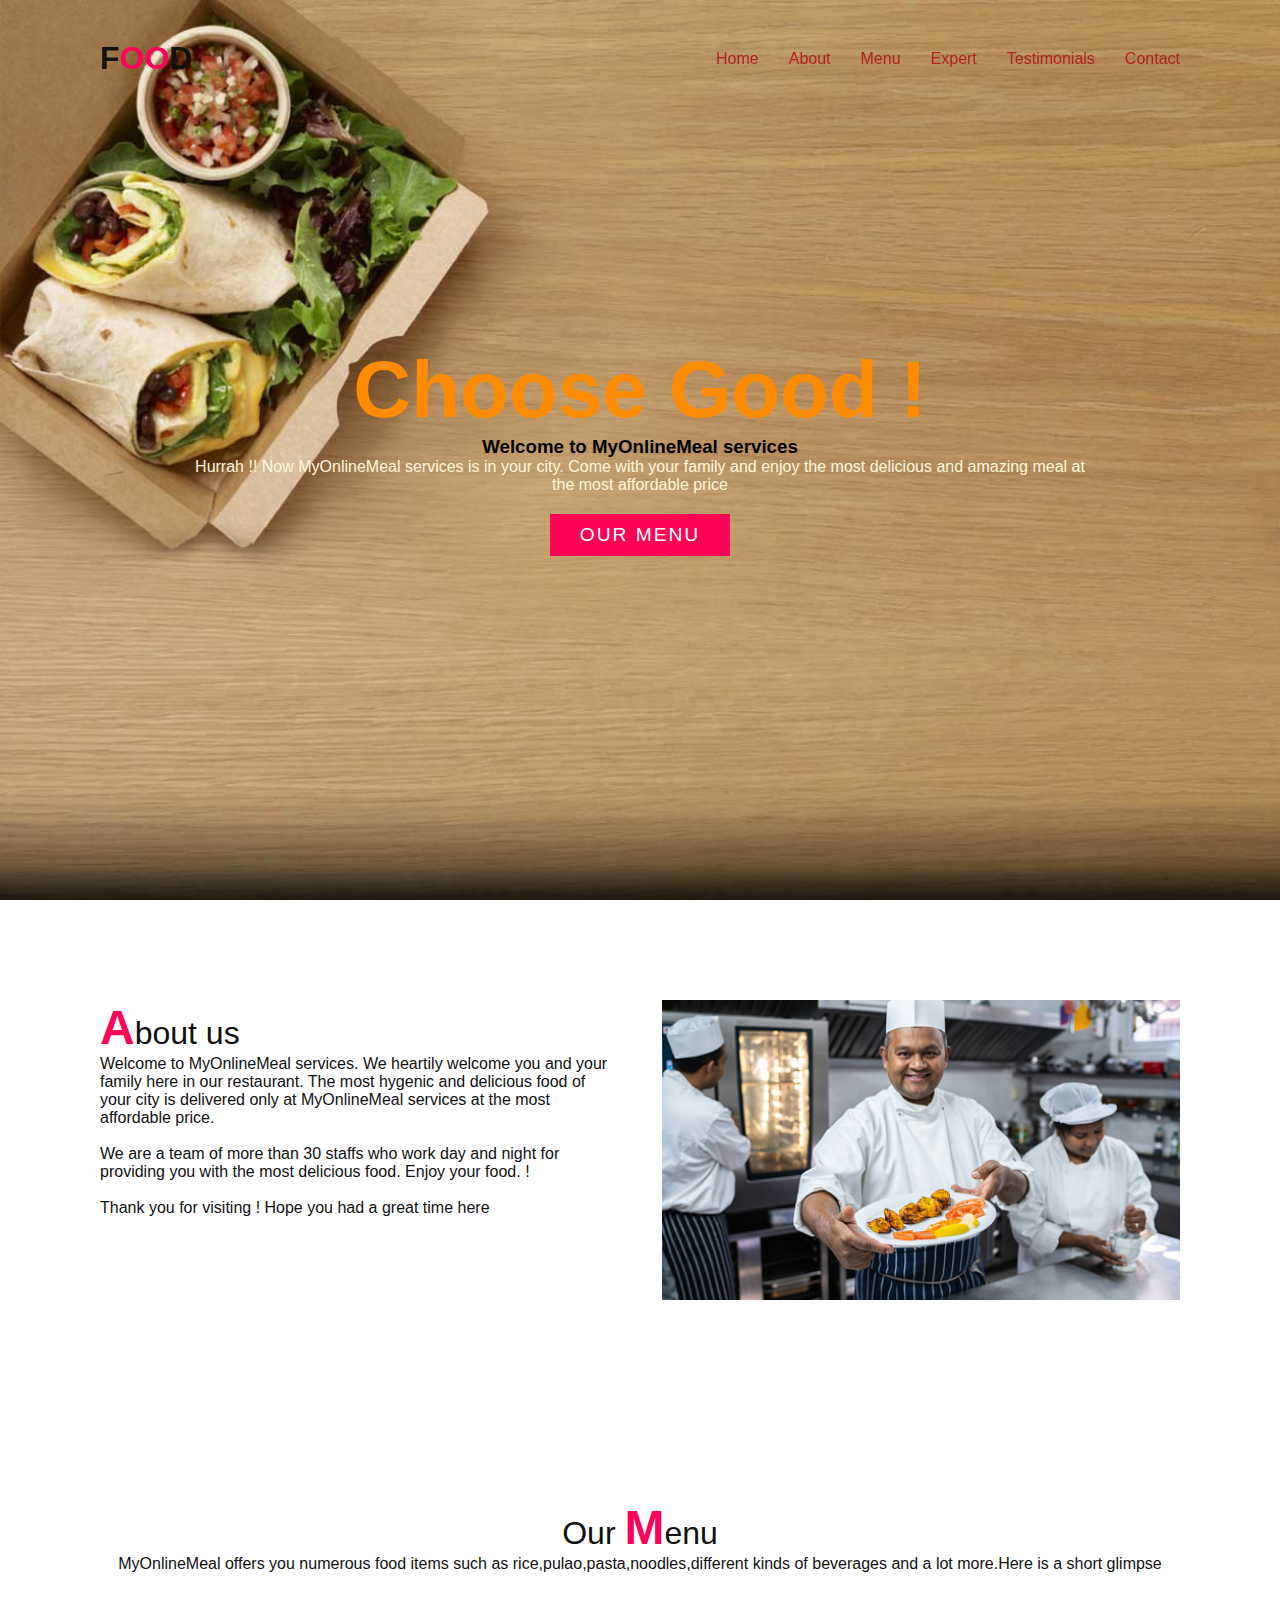
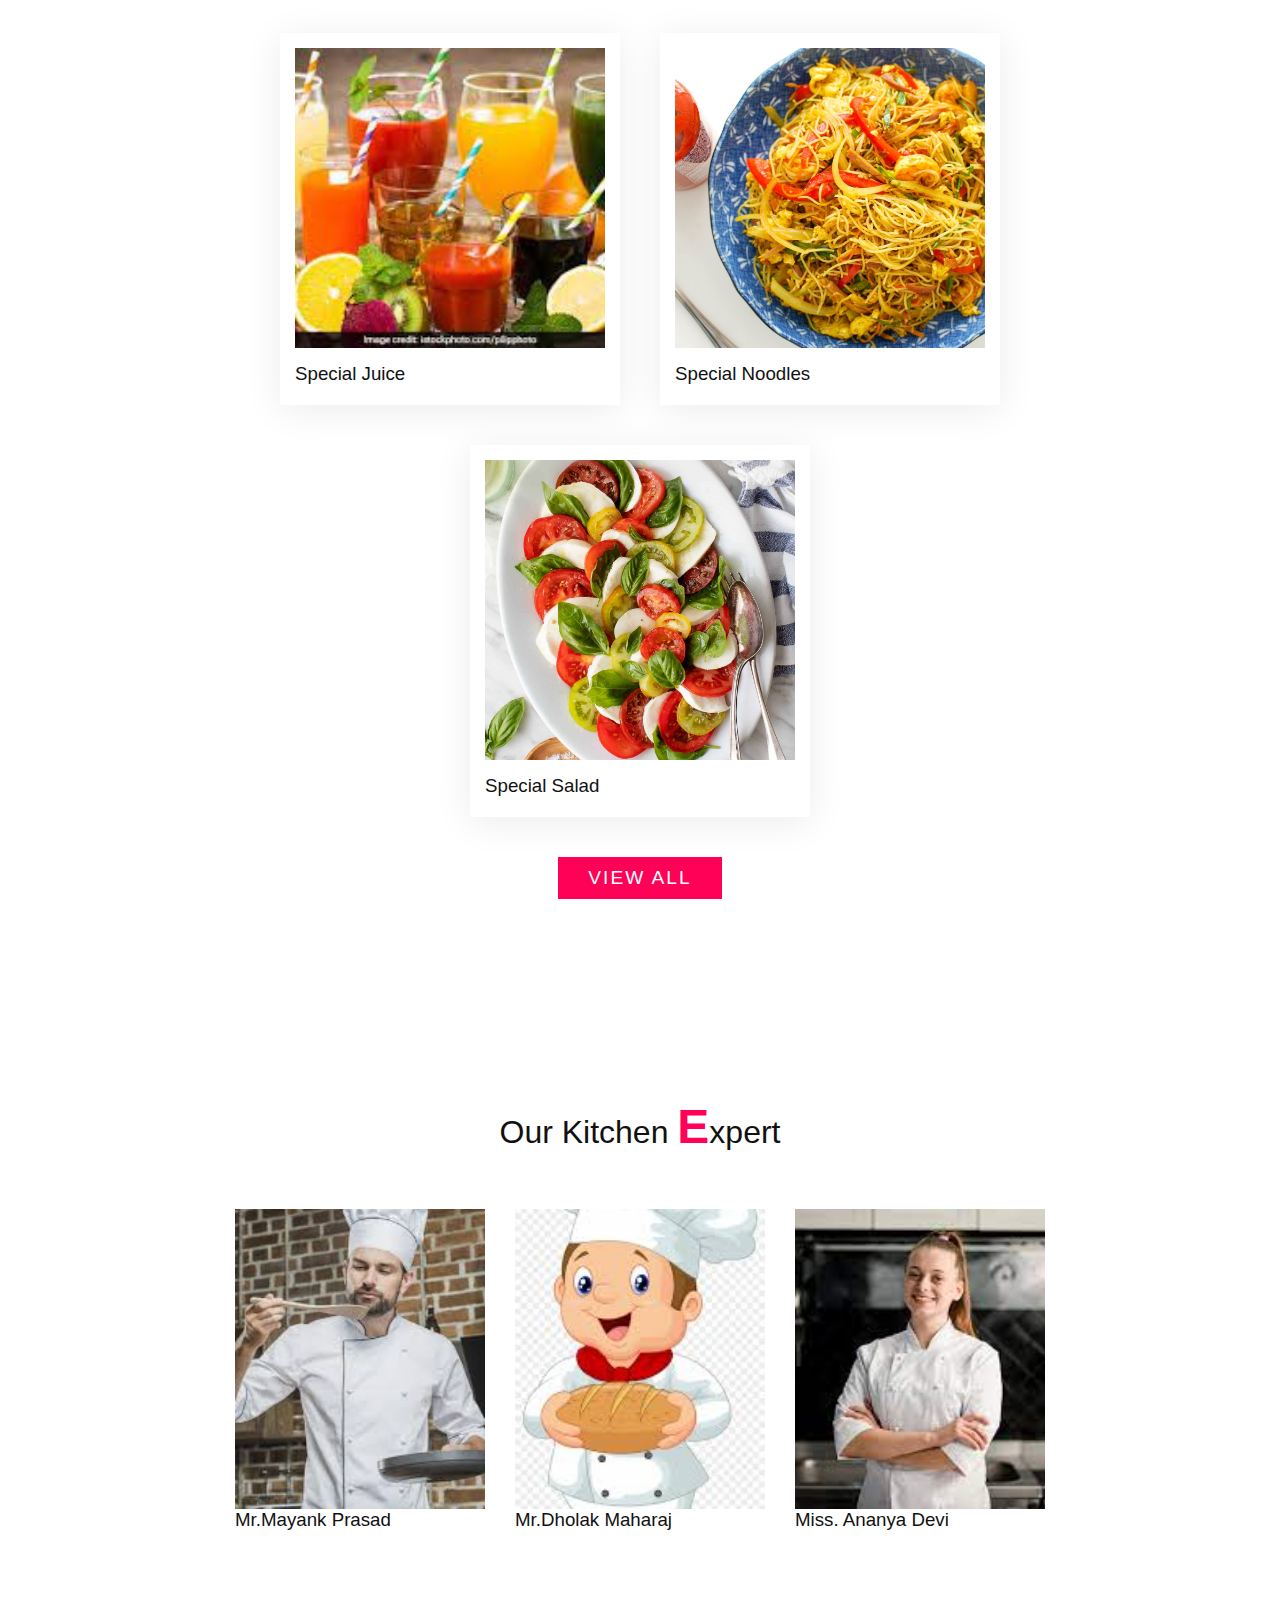
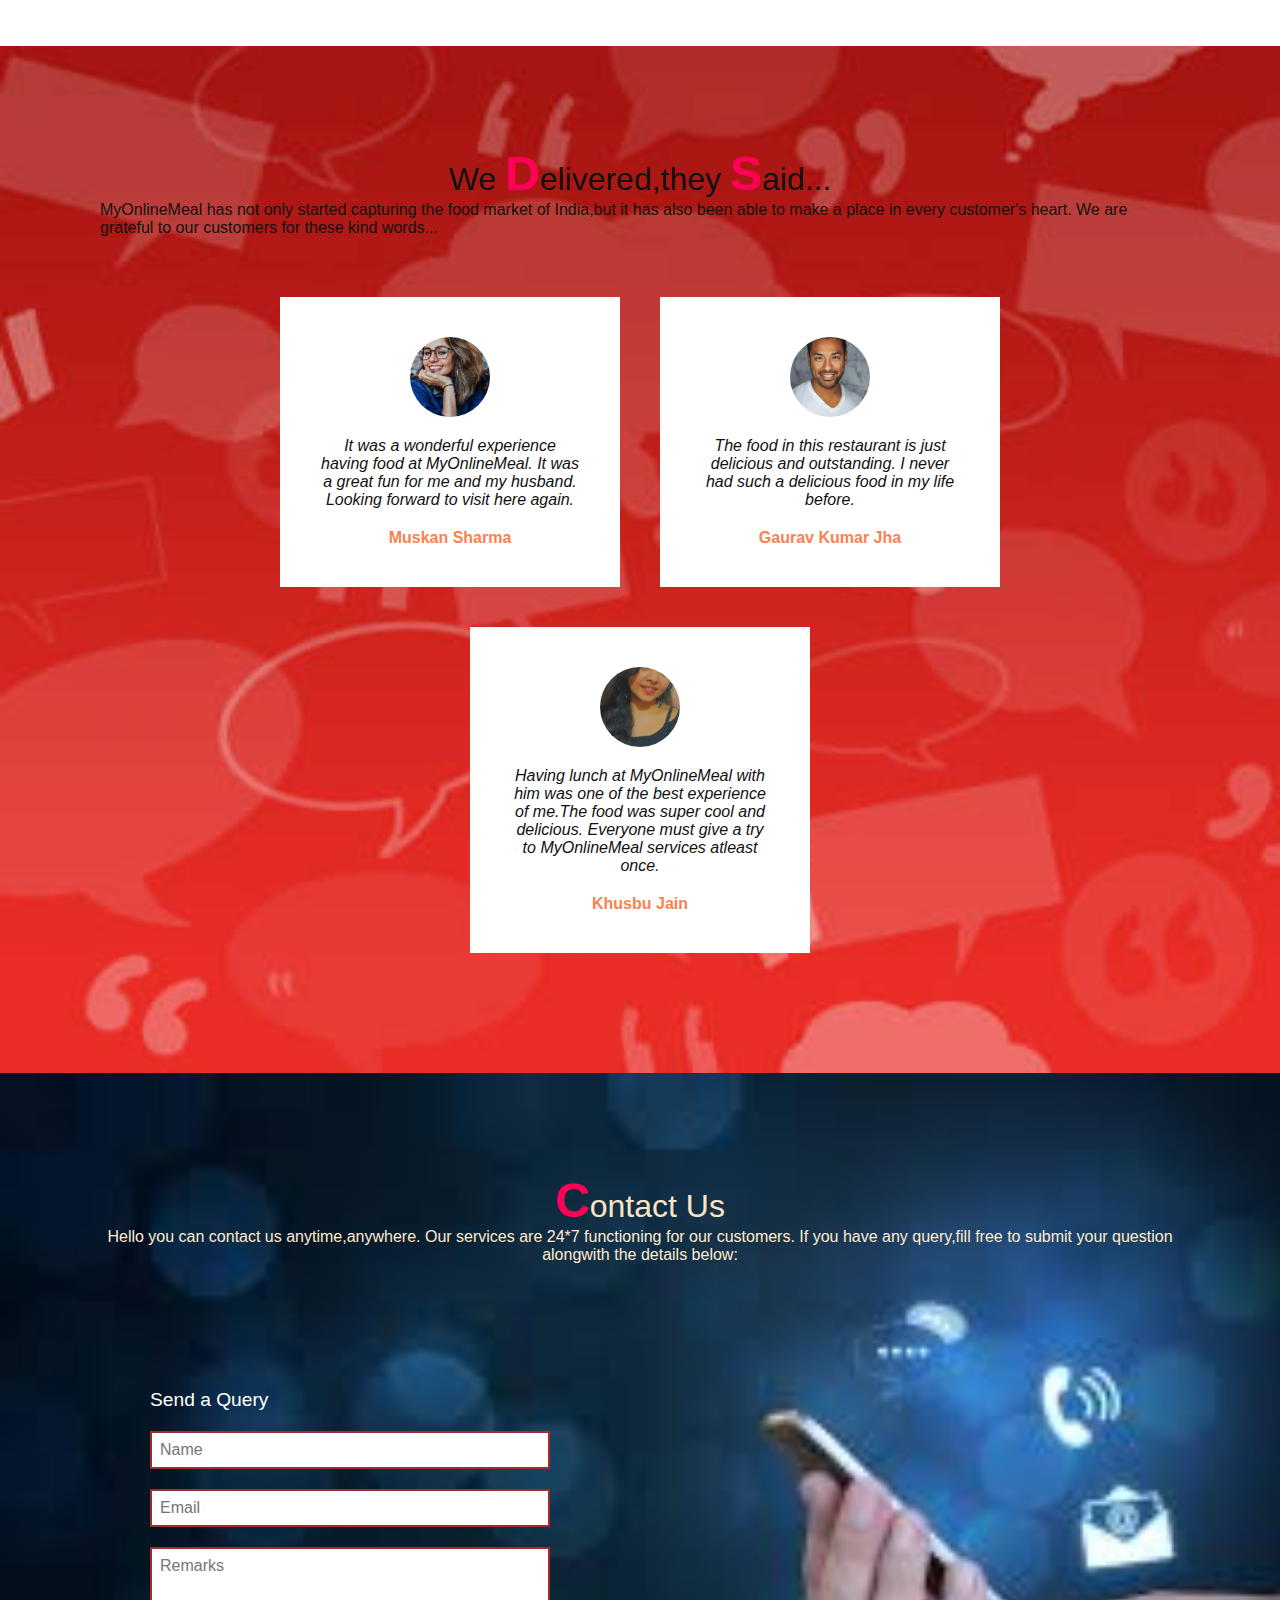
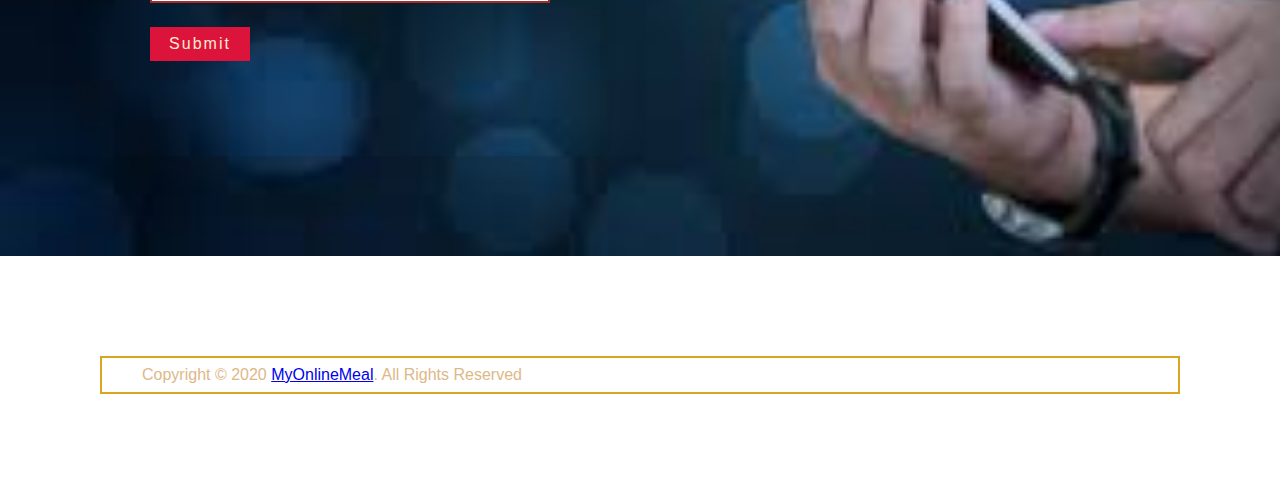
<file: index.html>
<!-- JAI SHREE GANESH -->
<!DOCTYPE html>
<html lang="en">

<head>
    <meta charset="UTF-8">
    <meta http-equiv="X-UA-Compatible" content="IE=edge">
    <meta name="viewport" content="width=device-width, initial-scale=1.0">
    <title>MyOnlineMeal</title>
    <link rel="stylesheet" href="style.css">
</head>

<body>
    <header>
        <a href="#" class="logo">F<span>OO</span>D</a>
        <div class="menuToggle" onclick="toggleMenu()";></div>
        <ul class="navigation">
            <li><a href="#banner" onclick="toggleMenu()";>Home</a></li>
            <li><a href="#about" onclick="toggleMenu()";>About</a></li>
            <li><a href="#menu" onclick="toggleMenu()";>Menu</a></li>
            <li><a href="#expert" onclick="toggleMenu()";>Expert</a></li>
            <li><a href="#testimonials" onclick="toggleMenu()";>Testimonials</a></li>
            <li><a href="#contact" onclick="toggleMenu()";>Contact</a></li>
        </ul>
    </header>
    <section class="banner" id="banner">
        <div class="content">
            <h2>Choose Good !</h2>
            <h3>Welcome to MyOnlineMeal services</h3>
            <p> Hurrah !! Now MyOnlineMeal services is in your city.
                Come with your family and enjoy the most delicious and amazing meal at the most affordable price</p>
            <a href="#" class="btn">Our Menu</a>
        </div>
    </section>
    <section class="about" id="about">
        <div class="row">
            <div class="col50">
                <h2 class="titletext"><span>A</span>bout us</h2>
                <p>Welcome to MyOnlineMeal services. We heartily welcome you and your family here in our restaurant.  The most hygenic and delicious food of your city is
                    delivered only at MyOnlineMeal services at the most affordable price.
                    <br><br>  We are a team of
                    more than 30 staffs who work day and night for providing you with the most delicious food. Enjoy your food.
                    !<br><br>
                    Thank you for visiting ! Hope you had a great time here
                </p>
            </div>
            <div class="col50">
                <div class="imgBx">
                    <img src="About Us_img.jpg">
                </div>
            </div>
        </div>
    </section>
    <section class="menu" id="menu">
        <div class="title">
            <h2 class="titletext">Our <span>M</span>enu</h2>
            <p>MyOnlineMeal offers you  numerous food
                items such as rice,pulao,pasta,noodles,different kinds of beverages and a lot more.Here is a short glimpse</p>
        </div>
        <div class="content">
            <div class="box">
                <div class="imgBx">
                    <img src="Special-noodles.jpg">
                </div>
                <div class="text">
                    <h3>Special Noodles</h3>
                </div>
            </div>
            <div class="box">
                <div class="imgBx">
                    <img src="Special Juice.jpg">
                </div>
                <div class="text">
                    <h3>Special Juice</h3>
                </div>
            </div>
            <div class="box">
                <div class="imgBx">
                    <img src="special-salad.jpg">
                </div>
                <div class="text">
                    <h3>Special Salad</h3>
                </div>
            </div>
        </div>
        <div class="title">
            <a href="#" class="btn">View All</a>
        </div>
    </section>
    <section class="expert" id="expert">
        <div class="title">
            <h2 class="titletext">Our Kitchen <span>E</span>xpert</h2>
        </div>
        <div class="content">
            <div class="box">
                <div class="imgBx">
                    <img src="chef_expert1.jpg">
                </div>
                <div class="text">
                    <h3>Mr.Mayank Prasad</h3>
                </div>
            </div>
            <div class="box">
                <div class="imgBx">
                    <img src="chef_expert2.jpg">
                </div>
                <div class="text">
                    <h3>Mr.Dholak Maharaj</h3>
                </div>
            </div>
            <div class="box">
                <div class="imgBx">
                    <img src="chef_.jpg">
                </div>
                <div class="text">
                    <h3>Miss. Ananya Devi</h3>
                </div>
            </div>
        </div>
    </section>
    <section class="testimonials" id="testimonials">
        <div class="title white">
            <h2 class="titletext">We <span>D</span>elivered,they <span>S</span>aid...</h2>
            <p>MyOnlineMeal has not only started capturing the food market of India,but it has also been able to make a  place in every customer's heart. We are grateful to our customers for these kind words... </p>
        </div>
        <div class="content">
            <div class="box">
                <div class="imgBx">
                    <img src="testie2.jpg">
                </div>
                <div class="text">
                    <p>It was a wonderful experience having food at MyOnlineMeal. It was a great fun for me and my
                        husband. Looking forward to visit here again.</p>
                    <h3>Muskan Sharma </h3>
                </div>
            </div>
            <div class="box">
                <div class="imgBx">
                    <img src="testie1.jpg">
                </div>
                <div class="text">
                    <p>The food in this restaurant is just delicious and outstanding. I never had such a delicious food
                        in my life before.</p>
                    <h3>Gaurav Kumar Jha</h3>
                </div>
            </div>
            <div class="box">
                <div class="imgBx">
                    <img src="testie3.jpg(Aditi).jpg">
                </div>
                <div class="text">
                    <p>Having lunch at MyOnlineMeal with him was one of the best experience of me.The food was super
                        cool and delicious. Everyone must give a try to MyOnlineMeal services atleast once.</p>
                    <h3>Khusbu Jain</h3>
                </div>
            </div>
        </div>
    </section>
    <section class="contact" id="contact">
        <div class="random">
            <h2 class="titletext"><span>C</span>ontact Us</h2>
            <p>Hello you can contact us anytime,anywhere. Our services are 24*7 functioning for our customers. If you have any query,fill free to submit your question alongwith the details below:  </p>
        </div>
        <div class="contactform">
            <h3>Send a Query</h3>
            <div class="inputbox">
                <input type="text" placeholder="Name">
            </div>
            <div class="inputbox">
                <input type="text" placeholder="Email">
            </div>
            <div class="inputbox">
                <textarea placeholder="Remarks"></textarea>
            </div>
            <div class="inputbox">
                <input type="submit" value="Submit">
            </div>

        </div>
    </section>
    <section>
        <div class="copyright">
            <p>
                Copyright &copy; 2020 <a href="#">MyOnlineMeal</a>. All Rights Reserved  </p>
        </div>
    </section>
        <script type="text/javascript">
            window.addEventListener('scroll', function () {
                const header = document.querySelector('header');
                header.classList.toggle("sticky", window.scrollY > 0);
            });
            function toggleMenu()
            {
               const menuToggle = document.querySelector('.menuToggle');
               const navigation = document.querySelector('.navigation');
               menuToggle.classList.toggle('active');
               navigation.classList.toggle('active');
            }
   
        </script>
</body>

</html>
</file>
<file: style.css>
* {
    margin: 0;
    padding: 0;
    box-sizing: border-box;
    font-family: Arial, Helvetica, sans-serif;
    scroll-behavior: smooth;
}

p {
    font-weight: 300;
    color: #111;
}

body {
    min-height: 1000px;
}

.banner {
    position: relative;
    width: 100%;
    min-height: 100vh;
    display: flex;
    justify-content: center;
    align-items: center;
    background: url(bg_food.jpg);
    background-size: cover;
    background-repeat: no-repeat;
}

.banner .content {
    max-width: 900px;
    text-align: center;
}

.banner .content h2 {
    font-size: 5em;
    color: darkorange;
}

.banner .content p {
    font-size: 1em;
    color:cornsilk;
}

.btn {
    font-size: 1.2em;
    color: #fff;
    background-color: #ff0157;
    display: inline-block;
    padding: 10px 30px;
    margin-top: 20px;
    text-transform: uppercase;
    text-decoration: none;
    letter-spacing: 2px;
    transition: 0.5s;
}

.btn:hover {
    letter-spacing: 6px;
}

header {
    position: fixed;
    top: 0px;
    left: 0px;
    width: 100%;
    padding: 40px 100px;
    z-index: 10000;
    display: flex;
    justify-content: space-between;
    align-items: center;
    transition: 0.5s;
}

header .logo {
    color: #111;
    font-weight: 700;
    font-size: 2em;
    text-decoration: none;
}

header.sticky {
    background: #fff;
    padding: 10px 100px;
    box-shadow: 0px 5px 20px rgba(0, 0, 0, 0.05);
}

header .sticky .logo {
    color: #111;
}

header .logo span {
    color: #ff0157;
}

header .navigation {
    position: relative;
    display: flex;
}

header .navigation li {
    list-style: none;
    margin-left: 30px;
}

header .navigation li a {
    text-decoration: none;
    color: firebrick;
    font-weight: 300px;
}

header .sticky .navigation li a {
    color: #111;

}

header .navigation li a:hover {
    color: #ff0157;
}

section {
    padding: 100px;
}

.row {
    position: relative;
    display: flex;
    justify-content: space-between;
    width: 100%;

}

.row .col50 {
    position: relative;
    width: 48%;
}

.titletext {
    color: #111;
    font-size: 2em;
    font-weight: 300;
}

.titletext span {
    color: #ff0157;
    font-weight: 700;
    font-size: 1.5em;
}

.row .col50 .imgBx {
    position: relative;
    width: 100%;
    min-height: 300px;
}

.row .col50 .imgBx img {
    position: absolute;
    top: 0;
    left: 0;
    width: 100%;
    height: 100%;
    object-fit: cover;

}

.menu .content {
    display: flex;
    justify-content: center;
    flex-direction: row-reverse;
    flex-wrap: wrap;
    margin-top: 40px;
}

.menu .content .box {
    width: 340px;
    margin: 20px;
    border: 15px solid #fff;
    box-shadow: 0px 5px 35px rgba(0, 0, 0, 0.08);
}

.menu .content .box .imgBx {
    position: relative;
    width: 100%;
    height: 300px;
}

.menu .content .box .imgBx img {
    position: absolute;
    top: 0;
    left: 0;
    width: 100%;
    height: 100%;
    object-fit: cover;
}

.menu .content .box .text {
    padding: 15px 0 5px;
}

.menu .content .box .text h3 {
    font-weight: 400;
    color: #111;
}

.title {
    width: 100%;
    display: flex;
    justify-content: center;
    align-items: center;
    flex-direction: column;
}

.expert .content {
    justify-content: center;
    display: flex;
    flex-wrap: wrap;
    flex-direction: row;
    margin-top: 40px;
}

.expert .content .box {
    width: 250px;
    margin: 15px;
}

.expert .content .box .imgBx {
    position: relative;
    width: 100%;
    height: 300px;
}

.expert .content .box .imgBx img {
    position: absolute;
    top: 0;
    left: 0;
    width: 100%;
    height: 100%;
    object-fit: cover;
}

.expert .content .box .text {
    padding: 15px 0 px;
}

.expert .content .box .text h3 {
    font-weight: 400;
    color: #111;
}

.testimonials {
    background: url('testie-bg.jpg');
    background-size: cover;
}



.white .titletext .white p {
    color: #fff;
}

.testimonials .content {
    display: flex;
    justify-content: center;
    flex-wrap: wrap;
    flex-direction: row;
    margin-top: 40px;

}

.testimonials .content .box {
    width: 340px;
    margin: 20px;
    padding: 40px;
    background: #fff;
    display: flex;
    justify-content: center;
    align-items: center;
    flex-direction: column;
}

.testimonials .content .box .imgBx {
    position: relative;
    width: 80px;
    height: 80px;
    margin-bottom: 20px;
    border-radius: 50%;
    overflow: hidden;
}

.testimonials .content .box .imgBx img {
    position: absolute;
    top: 0;
    left: 0;
    width: 100%;
    height: 100%;
    object-fit: cover;
}

.testimonials .content .box .text {
    text-align: center;
}

.testimonials .content .box .text p {
    color: #111;
    font-style: italic;
}

.testimonials .content .box .text h3 {
    margin-top: 20px;
    color: coral;
    font-size: 1em;
    font-weight: 600;
}

.contact {
    background: url('contact-us_img.jpg');
    background-size: cover;
}

.contactform {
    padding: 75px 50px;
    color: #fff;
    box-shadow: 0px 15px 50px rgba(0, 0, 0, 0.1);
    max-width: 500px;
    margin-top: 50px;
}

.contactform h3 {
    color: #fff;
    font-size: 1.2em;
    margin-bottom: 20px;
    font-weight: 500;
}

.contactform .inputbox {
    position: relative;
    width: 100%;
    margin-bottom: 20px;
}

.random p {
    color: blanchedalmond;
    text-align: center;
}

.random .titletext {
    text-align: center;
    color: bisque;
}

.contactform .inputbox input,
.contactform .inputbox textarea {
    width: 100%;
    color: #111;
    border: 2px solid brown;
    padding: 8px;
    font-size: 16px;
    outline: none;
    font-weight: 300;
    resize: none;
}

.contactform .inputbox input[type="submit"] {
    font-size: 1em;
    color: blanchedalmond;
    background-color: crimson;
    display: inline-block;
    text-transform: uppercase;
    text-transform: none;
    letter-spacing: 2px;
    transition: 0.5s;
    max-width: 100px;
    font-weight: 500;
    border: none;
    cursor: pointer;

}

.copyright {
    padding: 8px 40px;
    border: 2px solid goldenrod;
}

.copyright p {
    color: burlywood;
}

.copyright #{
 color: coral;
font-weight: 400;
text-decoration: none;
}

@media (max-width:991px) {


    header,
    header.sticky {
        padding: 10px 20px;
    }

    header .navigation {
        display: none;
    }

    header .navigation.active {
        width: 100%;
        height: calc(100%-68px);
        position: fixed;
        top: 68px;
        left: 0;
        display: flex;
        justify-content: center;
        align-items: center;
        flex-direction: column;
        background: #fff;
    }

    haeder .navigation li {
        margin-left: 0;
    }

    header .navigation li a {
        /* text-decoration: none; */
        color: #111;
        font-size: 1.6em;
    }

    .menuToggle {
        position: relative;
        width: 40px;
        height: 40px;
        background: url(toggle.bg.png);
        background-size: 30px;
        background-repeat: no-repeat;
        background-position: center;
        cursor: pointer;
    }

    .menuToggle.active {
        background: url(cross.bg.png);
        background-size: 30px;
        background-repeat: no-repeat;
        background-position: center;
        cursor: pointer;

    }

    header.sticky .menuToggle {
        filter: invert(1);
    }

    section {
        padding: 20px;
    }

    .banner .content h2 {
        font-size: 3em;
        color: #fff;
    }

    .row {
        flex-direction: column;
    }

    .row .col50 {
        position: relative;
        width: 100%;
    }

    .row .col50 .imgBx {
        height: 300px;
        margin-top: 20px;
    }

    .margin .content {
        margin-top: 20px;
    }

    .margin .content .box {
        margin: 10px;
    }

    .margin .content .box .imgBx {
        height: 260px;
    }

    .title {
        text-align: center;
    }

    .titletext {
        font-size: 1.8em;
        line-height: 1.5em;
        margin-bottom: 15px;
        font-weight: 300;
    }

    .testimonials .content .box {
        margin: 10px;
        padding: 20px;
    }

    .contactform {
        margin-top: 20px;
        margin-bottom: 30px;
        padding: 35px 40px;
    }
}
@media (max-width:480px){
    .banner .content h2{
        font-size: 2.2em;
        color: #fff;
    }
}
</file>
